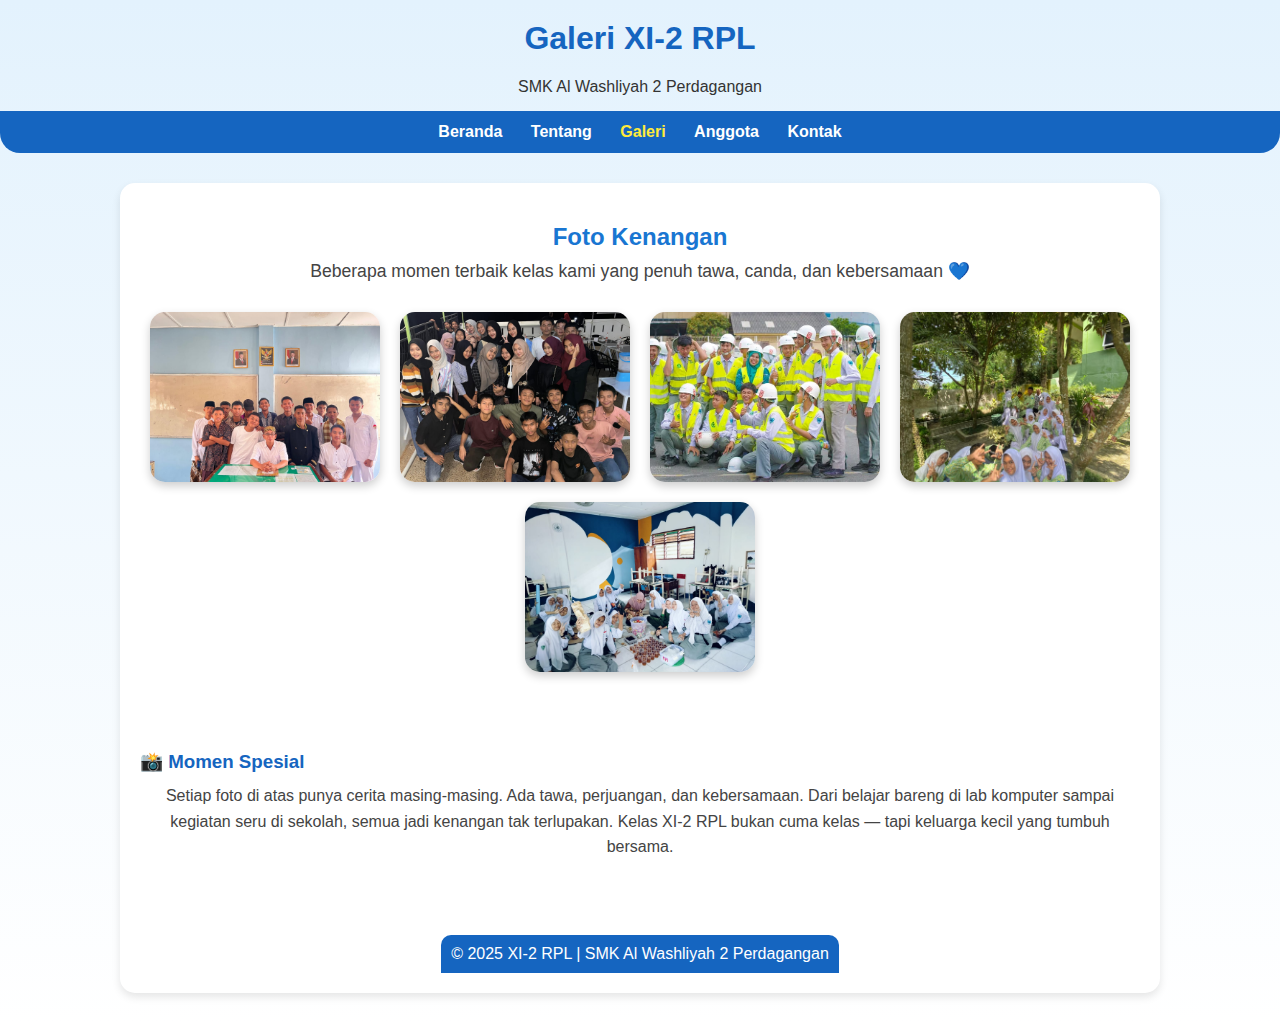
<file: galeri.html>
<!DOCTYPE html>
<html lang="id">
<head>
  <meta charset="UTF-8">
  <meta name="viewport" content="width=device-width, initial-scale=1.0">
  <title>Galeri | XI-2 RPL</title>
  <link rel="stylesheet" href="style.css">
  <style>
    body {
      font-family: "Poppins", sans-serif;
      background: linear-gradient(180deg, #e3f2fd, #fff);
      margin: 0;
      padding: 0;
      color: #333;
    }

    h1 {
      text-align: center;
      color: #1565c0;
      margin-top: 20px;
    }

    p {
      text-align: center;
    }

    nav {
      text-align: center;
      background: #1565c0;
      padding: 12px;
    }

    nav a {
      color: white;
      text-decoration: none;
      margin: 0 12px;
      font-weight: bold;
      transition: 0.3s;
    }

    nav a:hover {
      color: #ffeb3b;
    }

    nav a.active {
      color: #ffeb3b;
    }

    section {
      max-width: 1000px;
      margin: 30px auto;
      padding: 20px;
      background: white;
      border-radius: 15px;
      box-shadow: 0 4px 8px rgba(0,0,0,0.1);
      text-align: center;
    }

    h2 {
      color: #1976d2;
      margin-bottom: 10px;
    }

    .desc {
      font-size: 1.1em;
      color: #444;
      margin-bottom: 30px;
    }

    /* Galeri grid */
    .galeri {
      display: flex;
      flex-wrap: wrap;
      justify-content: center;
      gap: 20px;
    }

    .item {
      position: relative;
      width: 230px;
      height: 170px;
      border-radius: 15px;
      overflow: hidden;
      box-shadow: 0 4px 10px rgba(0,0,0,0.2);
      transition: transform 0.3s;
    }

    .item:hover {
      transform: scale(1.05);
    }

    .item img {
      width: 100%;
      height: 100%;
      object-fit: cover;
    }

    .caption {
      position: absolute;
      bottom: 0;
      left: 0;
      right: 0;
      background: rgba(21,101,192,0.7);
      color: white;
      padding: 8px;
      font-size: 0.9em;
      opacity: 0;
      transition: opacity 0.3s;
    }

    .item:hover .caption {
      opacity: 1;
    }

    /* Momen spesial */
    .momen {
      margin-top: 40px;
      text-align: left;
    }

    .momen h3 {
      color: #1565c0;
      margin-bottom: 10px;
    }

    .momen p {
      color: #444;
      line-height: 1.6;
    }

    /* Video bagian */
    .video-section {
      margin-top: 50px;
    }

    iframe {
      border-radius: 15px;
      box-shadow: 0 4px 10px rgba(0,0,0,0.2);
      width: 100%;
      height: 400px;
    }

    footer {
      background: #1565c0;
      color: white;
      text-align: center;
      padding: 10px;
      margin-top: 40px;
      border-radius: 10px 10px 0 0;
    }
  </style>
</head>
<body>
  <h1>Galeri XI-2 RPL</h1>
  <p>SMK Al Washliyah 2 Perdagangan</p>

  <nav>
    <a href="index.html">Beranda</a>
    <a href="tentang.html">Tentang</a>
    <a href="galeri.html" class="active">Galeri</a>
    <a href="anggota.html">Anggota</a>
    <a href="kontak.html">Kontak</a>
  </nav>

  <section>
    <h2>Foto Kenangan</h2>
    <p class="desc">Beberapa momen terbaik kelas kami yang penuh tawa, canda, dan kebersamaan 💙</p>

    <div class="galeri">
      <div class="item">
        <img src="kegiatan_1.jpg" alt="Foto 1">
        <div class="caption">Foto bareng pak dm saat hari nasional</div>
      </div>
      <div class="item">
        <img src="kegiatan_2.jpg" alt="Foto 2">
        <div class="caption">lucuuu kannn:)</div>
      </div>
      <div class="item">
        <img src="kegiatan_3.jpg" alt="Foto 3">
        <div class="caption">Acara kunjungan je pt inalum seru banget 😄</div>
      </div>
      <div class="item">
        <img src="kegiatan_4.jpg" alt="Foto 4">
        <div class="caption">Moment buat pupuk kompos..:)</div>
      </div>
      <div class="item">
        <img src="kegiatan_5.jpg" alt="Foto 5">
        <div class="caption">ngerujakk gess /div>
      </div>
      <div class="item">
        <img src="kegiatan_6.jpg" alt="Foto 6">
        <div class="caption">Momen lucu pas foto bareng 😆</div>
      </div>
    </div>

    <div class="momen">
      <h3>📸 Momen Spesial</h3>
      <p>
        Setiap foto di atas punya cerita masing-masing. Ada tawa, perjuangan, dan kebersamaan.  
        Dari belajar bareng di lab komputer sampai kegiatan seru di sekolah, semua jadi kenangan tak terlupakan.  
        Kelas XI-2 RPL bukan cuma kelas — tapi keluarga kecil yang tumbuh bersama.
      </p>
    </div>


  <footer>
    © 2025 XI-2 RPL | SMK Al Washliyah 2 Perdagangan
  </footer>
</body>
</html>
</file>
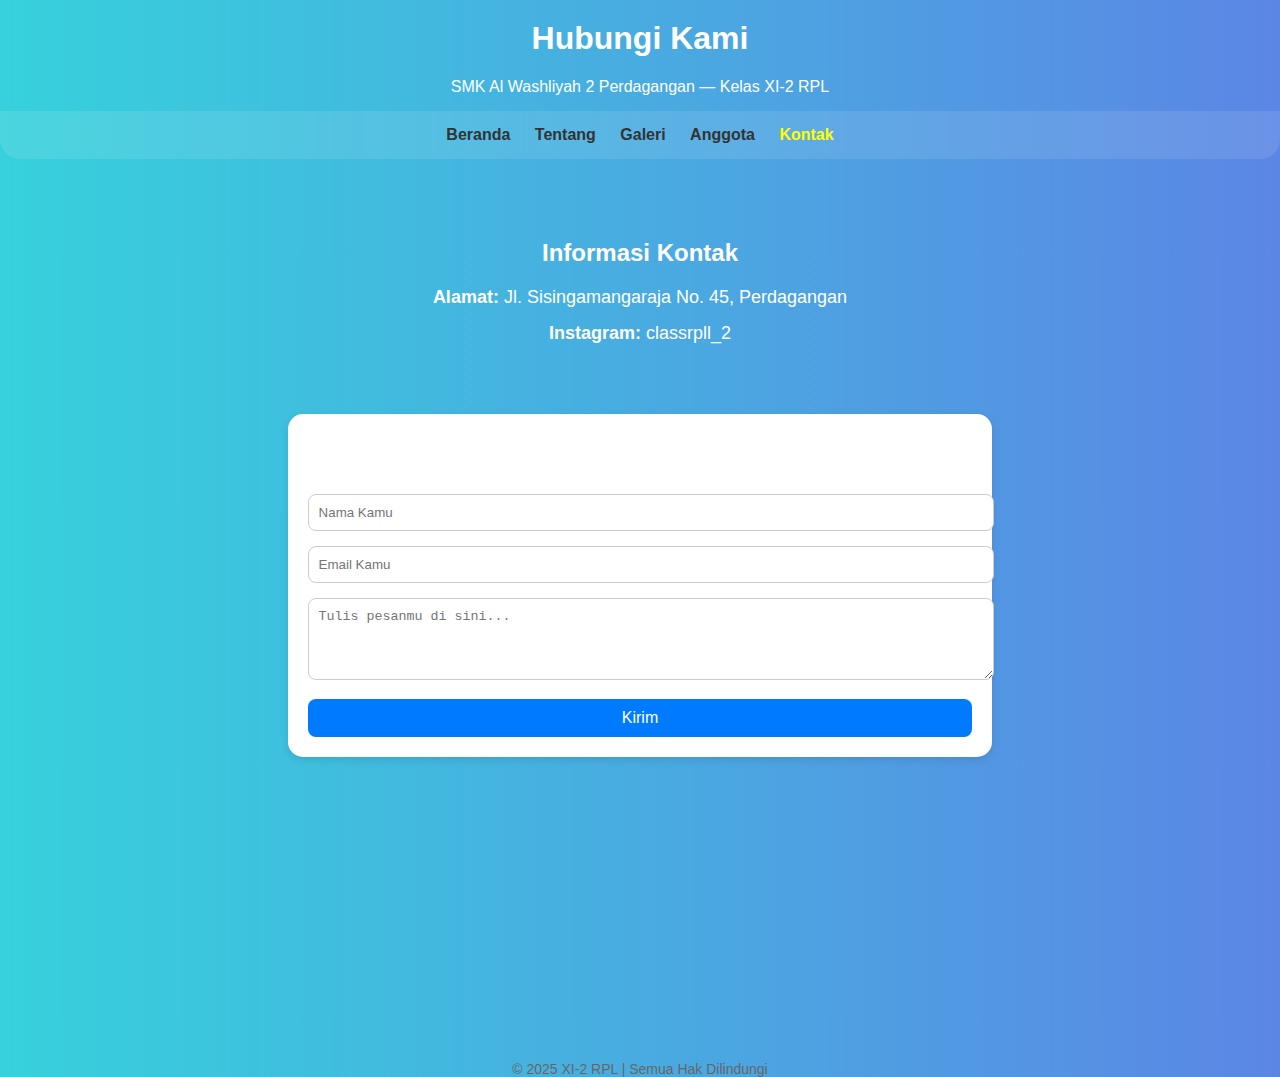
<file: kontak.html>
<!DOCTYPE html>
<html lang="id">
<head>
  <meta charset="UTF-8">
  <meta name="viewport" content="width=device-width, initial-scale=1.0">
  <title>Kontak | XI-2 RPL</title>
  <link rel="stylesheet" href="style.css">
  <style>
    body {
      font-family: Arial, sans-serif;
      text-align: center;
      background-color: #f8f9fa;
    }

    nav {
      margin: 15px 0;
    }

    nav a {
      text-decoration: none;
      color: #333;
      margin: 0 10px;
      font-weight: bold;
    }

    nav a:hover {
      color: #007bff;
    }

    .kontak-info {
      margin-top: 30px;
    }

    .kontak-info p {
      font-size: 18px;
    }

    form {
      margin-top: 25px;
      display: inline-block;
      text-align: left;
      background: #fff;
      padding: 20px;
      border-radius: 15px;
      box-shadow: 0 3px 8px rgba(0,0,0,0.1);
    }

    input, textarea {
      width: 100%;
      margin-bottom: 15px;
      padding: 10px;
      border: 1px solid #ccc;
      border-radius: 8px;
    }

    button {
      width: 100%;
      padding: 10px;
      background-color: #007bff;
      color: white;
      border: none;
      border-radius: 8px;
      font-size: 16px;
      cursor: pointer;
    }

    button:hover {
      background-color: #0056b3;
    }

    iframe {
      margin-top: 30px;
      border-radius: 10px;
      border: none;
      width: 90%;
      height: 250px;
    }
  </style>
</head>
<body>
  <h1>Hubungi Kami</h1>
  <p>SMK Al Washliyah 2 Perdagangan — Kelas XI-2 RPL</p>

  <nav>
    <a href="index.html">Beranda</a>
    <a href="tentang.html">Tentang</a>
    <a href="galeri.html">Galeri</a>
    <a href="anggota.html">Anggota</a>
    <a href="kontak.html" class="active">Kontak</a>
  </nav>

  <section class="kontak-info">
    <h2>Informasi Kontak</h2>
    <p><strong>Alamat:</strong> Jl. Sisingamangaraja No. 45, Perdagangan</p>
    
    <p><strong>Instagram:</strong> classrpll_2</p>
  </section>

  <form>
    <h3>Kirim Pesan ke Kami</h3>
    <input type="text" placeholder="Nama Kamu" required>
    <input type="email" placeholder="Email Kamu" required>
    <textarea rows="4" placeholder="Tulis pesanmu di sini..." required></textarea>
    <button type="submit">Kirim</button>
  </form>

  <iframe 
    src="https://www.google.com/maps/embed?pb=!1m18!1m12!1m3!1d3981.245236963351!2d99.4218!3d3.0601!2m3!1f0!2f0!3f0!3m2!1i1024!2i768!4f13.1!3m3!1m2!1s0x30326a91e93a4a79%3A0x123456789abc!2sSMK%20Al%20Washliyah%202%20Perdagangan!5e0!3m2!1sid!2sid!4v1234567890"
    allowfullscreen=""
    loading="lazy">
  </iframe>

  <footer style="margin-top: 20px; font-size: 14px; color: #666;">
    &copy; 2025 XI-2 RPL | Semua Hak Dilindungi
  </footer>
</body>
</html>
</file>
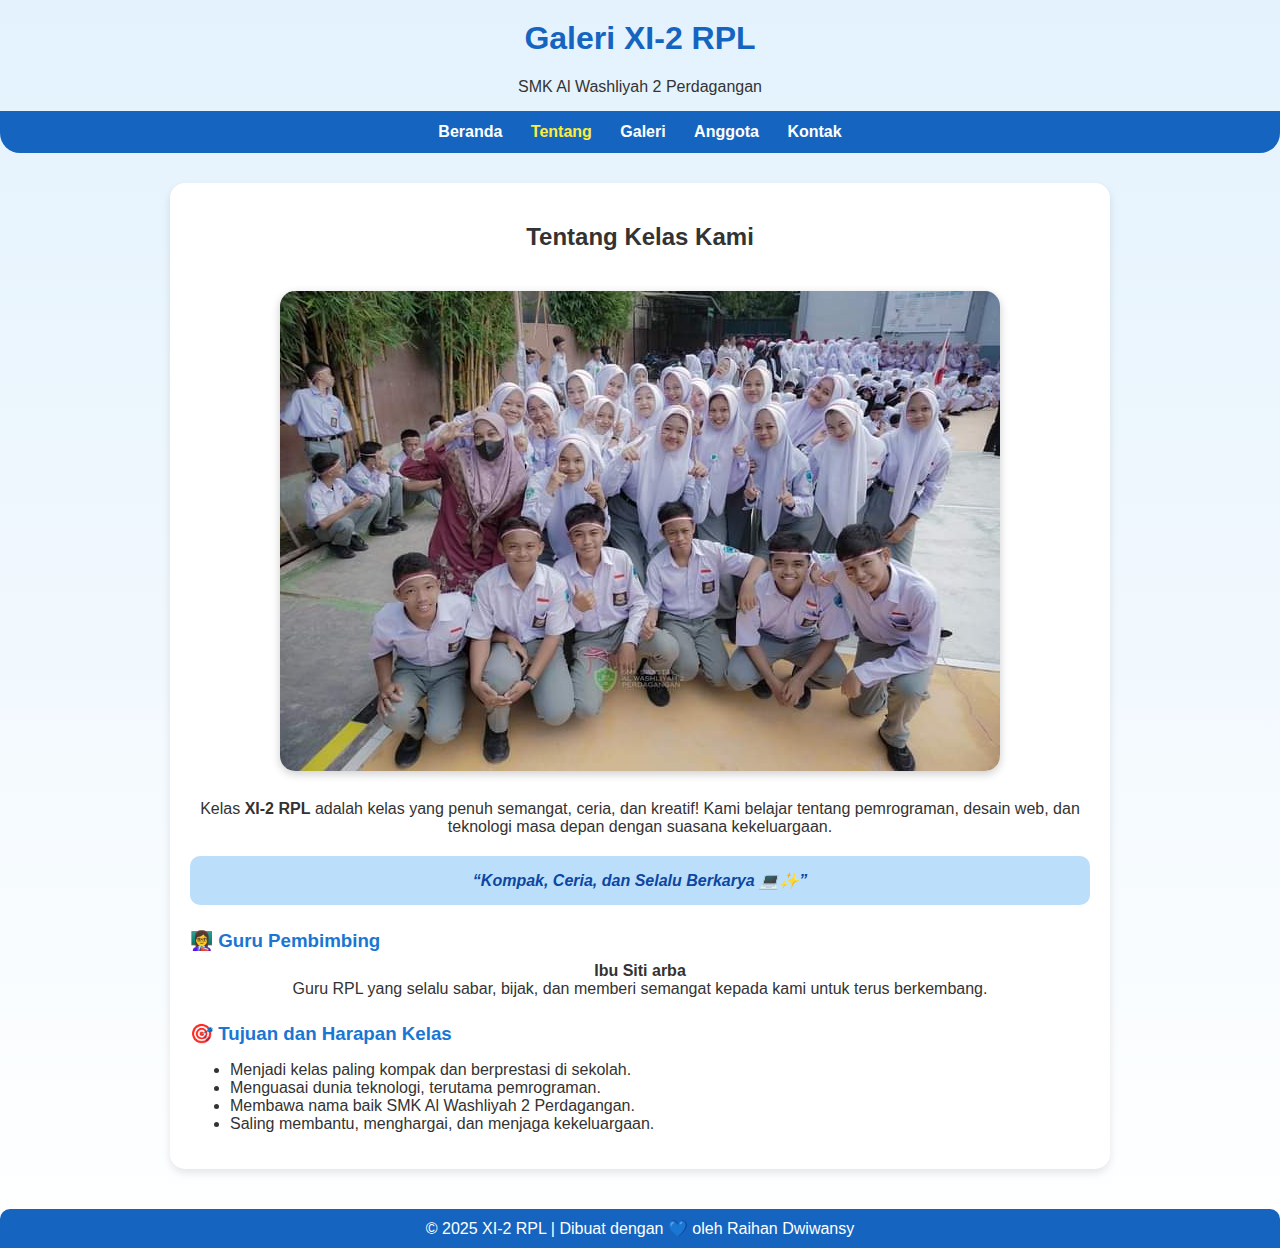
<file: tentang.html>
<!DOCTYPE html>
<html lang="id">
<head>
  <meta charset="UTF-8">
  <meta name="viewport" content="width=device-width, initial-scale=1.0">
  <title>Tentang | Galeri XI-2 RPL</title>
  <link rel="stylesheet" href="style.css">
  <style>
    body {
      font-family: "Poppins", sans-serif;
      background: linear-gradient(180deg, #e3f2fd, #fff);
      margin: 0;
      padding: 0;
      color: #333;
    }
    h1 {
      text-align: center;
      color: #1565c0;
      margin-top: 20px;
    }
    p {
      text-align: center;
    }
    nav {
      text-align: center;
      background: #1565c0;
      padding: 12px;
    }
    nav a {
      color: white;
      text-decoration: none;
      margin: 0 12px;
      font-weight: bold;
      transition: 0.3s;
    }
    nav a:hover {
      color: #ffeb3b;
    }
    nav a.active {
      color: #ffeb3b;
    }
    section {
      max-width: 900px;
      margin: 30px auto;
      padding: 20px;
      background: white;
      border-radius: 15px;
      box-shadow: 0 4px 8px rgba(0,0,0,0.1);
      text-align: center;
    }
    .class-photo {
      width: 80%;
      border-radius: 15px;
      margin: 20px 0;
      box-shadow: 0 3px 10px rgba(0,0,0,0.2);
    }
    .motto {
      background: #bbdefb;
      padding: 15px;
      border-radius: 10px;
      font-style: italic;
      font-weight: bold;
      color: #0d47a1;
      margin-top: 20px;
    }
    .guru, .tujuan {
      text-align: left;
      margin-top: 25px;
    }
    .guru h3, .tujuan h3 {
      color: #1976d2;
      margin-bottom: 10px;
    }
    footer {
      background: #1565c0;
      color: white;
      text-align: center;
      padding: 10px;
      margin-top: 40px;
      border-radius: 10px 10px 0 0;
    }
  </style>
</head>
<body>
  <h1>Galeri XI-2 RPL</h1>
  <p>SMK Al Washliyah 2 Perdagangan</p>

  <nav>
    <a href="index.html">Beranda</a>
    <a href="tentang.html" class="active">Tentang</a>
    <a href="galeri.html">Galeri</a>
    <a href="anggota.html">Anggota</a>
    <a href="kontak.html">Kontak</a>
  </nav>

  <section>
    <h2>Tentang Kelas Kami</h2>
    <img src="kegiatan_6.jpg" alt="Foto Kelas XI-2 RPL" class="class-photo">

    <p>Kelas <strong>XI-2 RPL</strong> adalah kelas yang penuh semangat, ceria, dan kreatif!  
    Kami belajar tentang pemrograman, desain web, dan teknologi masa depan dengan suasana kekeluargaan.</p>

    <div class="motto">
      “Kompak, Ceria, dan Selalu Berkarya 💻✨”
    </div>

    <div class="guru">
      <h3>👩‍🏫 Guru Pembimbing</h3>
      <p><strong>Ibu Siti arba</strong><br>
      Guru RPL yang selalu sabar, bijak, dan memberi semangat kepada kami untuk terus berkembang.</p>
    </div>

    <div class="tujuan">
      <h3>🎯 Tujuan dan Harapan Kelas</h3>
      <ul>
        <li>Menjadi kelas paling kompak dan berprestasi di sekolah.</li>
        <li>Menguasai dunia teknologi, terutama pemrograman.</li>
        <li>Membawa nama baik SMK Al Washliyah 2 Perdagangan.</li>
        <li>Saling membantu, menghargai, dan menjaga kekeluargaan.</li>
      </ul>
    </div>
  </section>

  <footer>
    © 2025 XI-2 RPL | Dibuat dengan 💙 oleh Raihan Dwiwansy
  </footer>
</body>
</html>
</file>
<file: style.css>
body {
  font-family: 'Poppins', sans-serif;
  background: linear-gradient(to right, #36D1DC, #5B86E5);
  color: white;
  text-align: center;
  margin: 0;
  min-height: 100vh;
}

h1 {
  margin-top: 20px;
}

p {
  margin: 5px 0 15px;
}

nav {
  background: rgba(255, 255, 255, 0.1);
  padding: 15px;
  border-radius: 0 0 20px 20px;
}

nav a {
  color: white;
  margin: 0 15px;
  text-decoration: none;
  font-weight: bold;
  transition: 0.3s;
}

nav a:hover {
  color: yellow;
}

.active {
  color: yellow;
}

section {
  padding: 30px;
}
</file>
